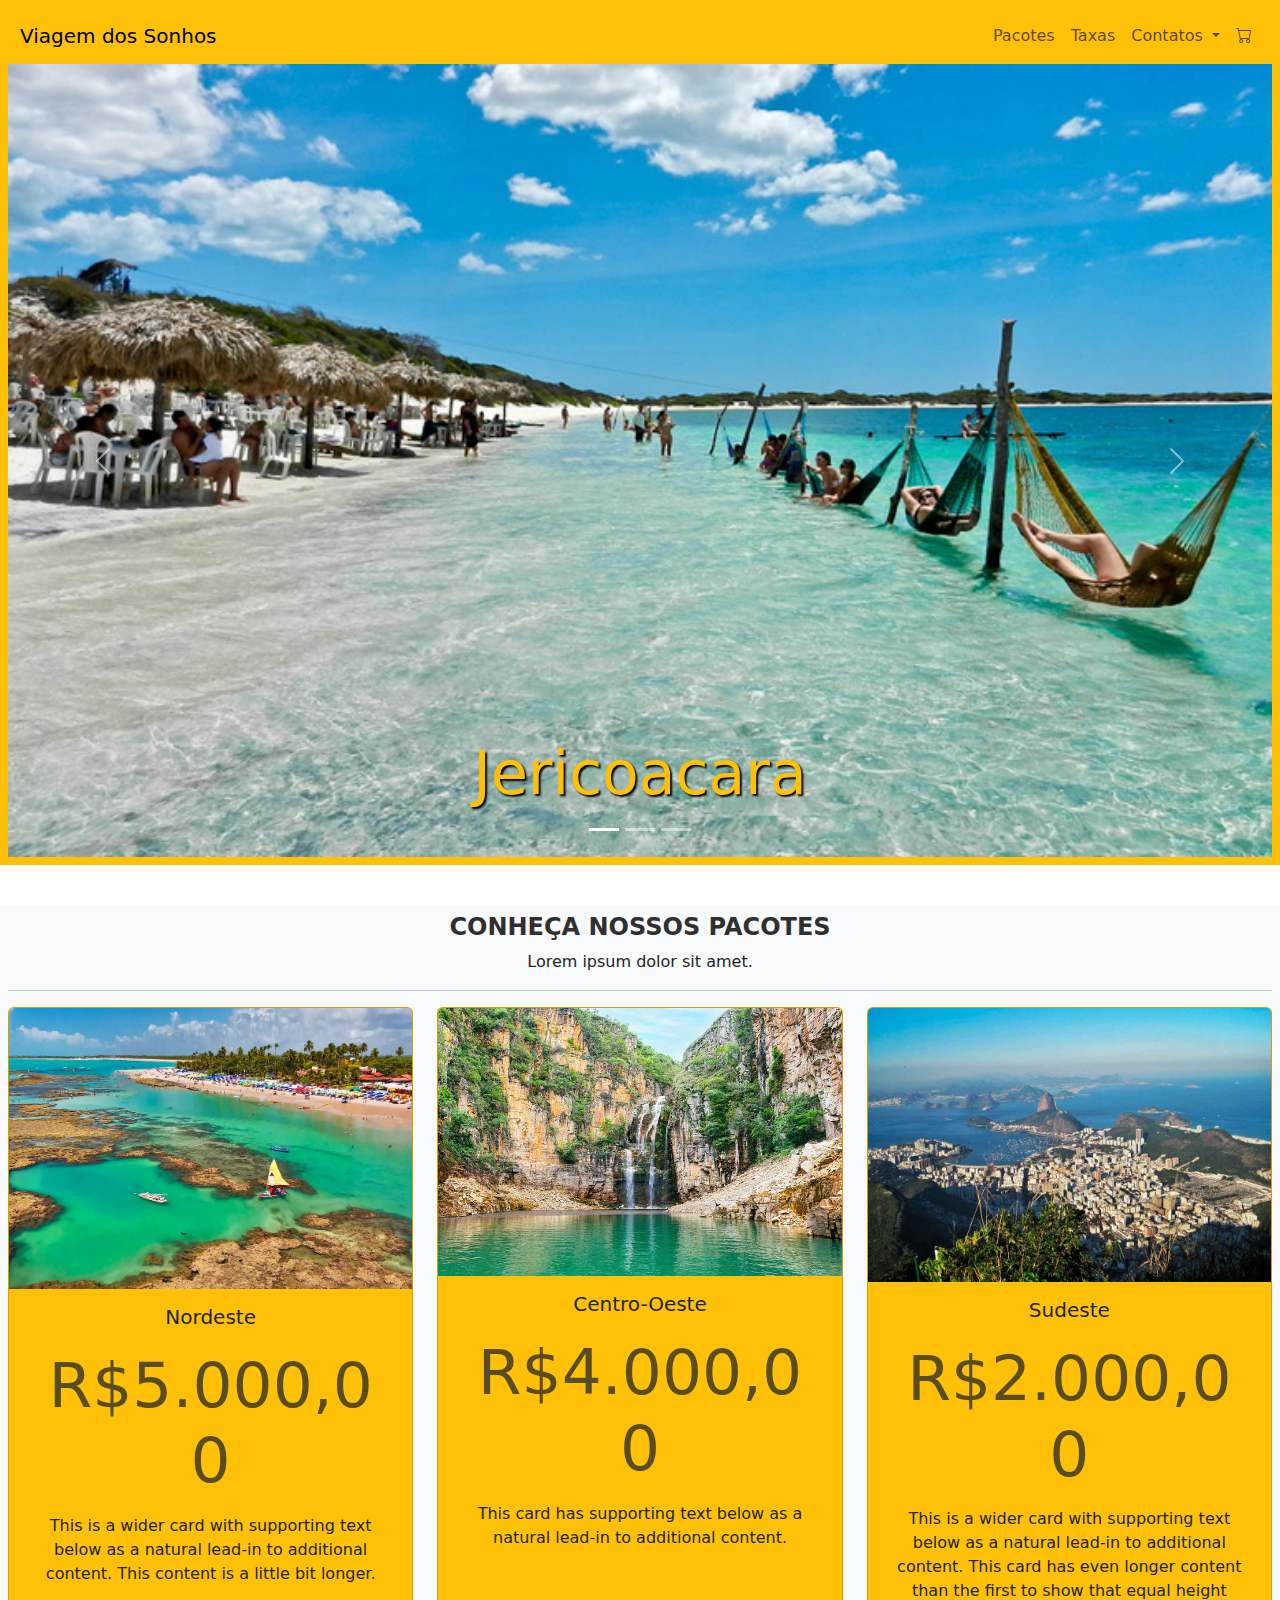
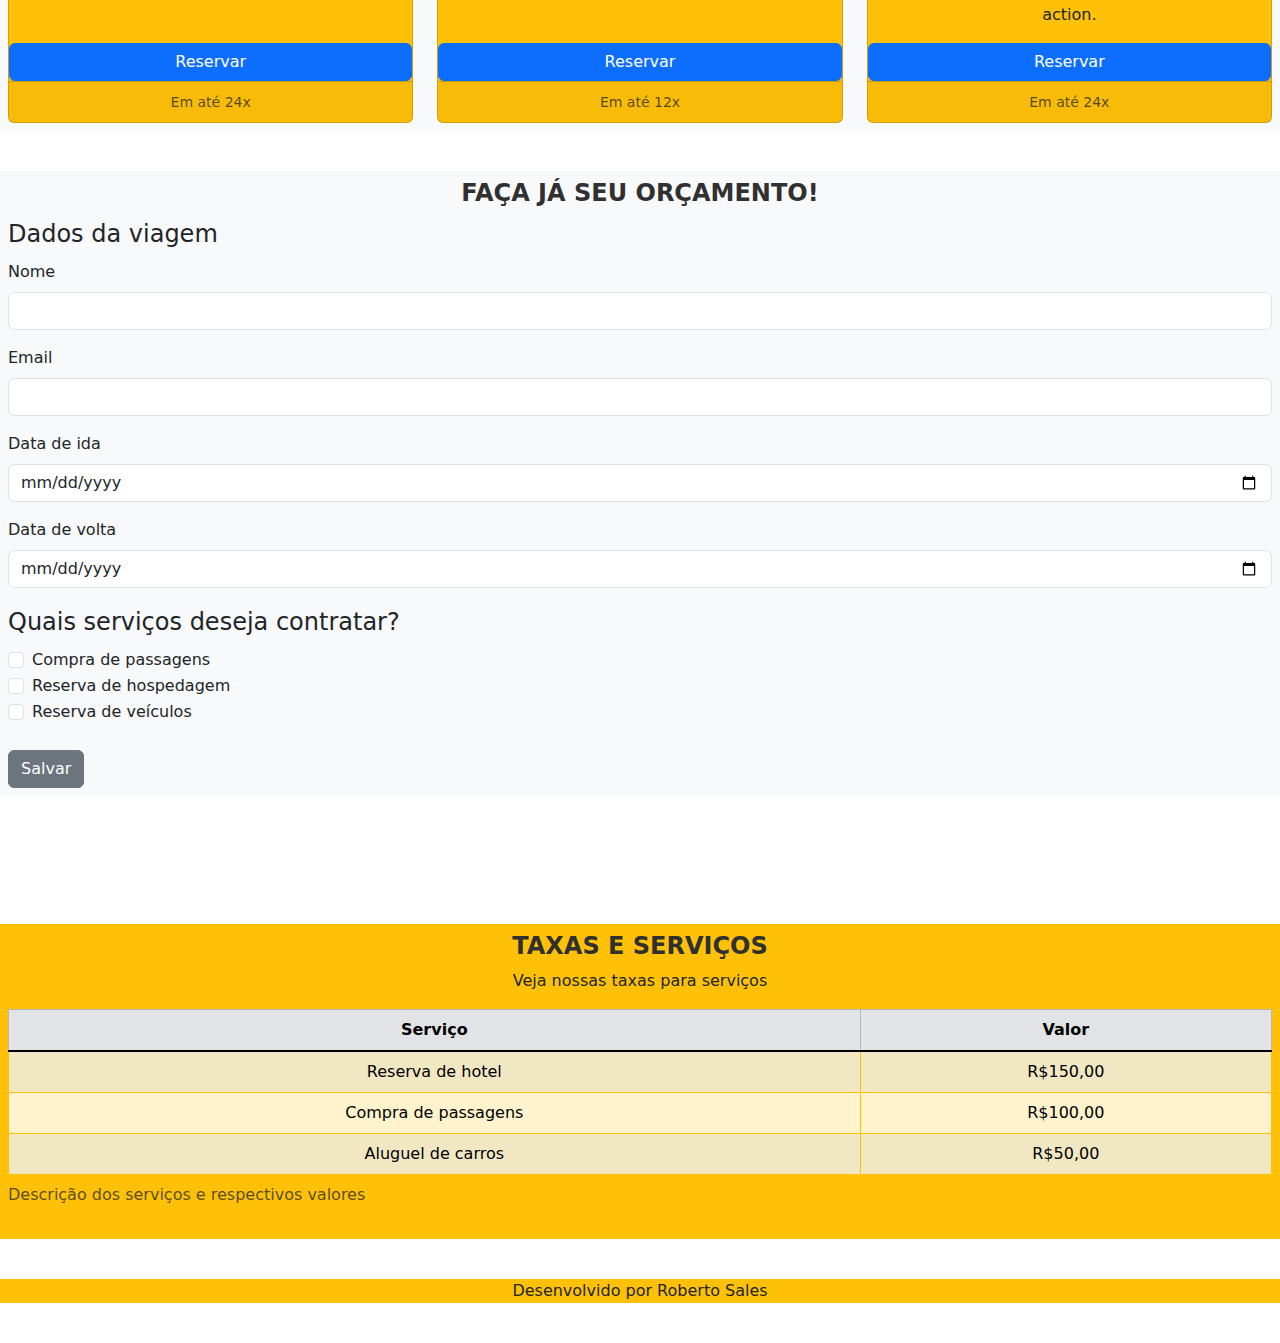
<file: index.html>
<!DOCTYPE html>
<html lang="pt-BR">
<head>
    <meta charset="UTF-8">
    <meta name="viewport" content="width=device-width, initial-scale=1.0">
    <title>Viagem dos sonhos</title>
    <link href="https://cdn.jsdelivr.net/npm/bootstrap@5.3.3/dist/css/bootstrap.min.css" rel="stylesheet" integrity="sha384-QWTKZyjpPEjISv5WaRU9OFeRpok6YctnYmDr5pNlyT2bRjXh0JMhjY6hW+ALEwIH" crossorigin="anonymous">
    <link rel="stylesheet" href="https://cdn.jsdelivr.net/npm/bootstrap-icons@1.11.3/font/bootstrap-icons.min.css">
    <link rel="stylesheet" href="style.css">
</head>
<body>
    <header class="container-fluid p-2 bg-warning text-center">
        <nav class="navbar navbar-expand-lg bg-warning">
            <div class="container-fluid">
              <a class="navbar-brand" href="#">Viagem dos Sonhos</a>
              <button class="navbar-toggler" type="button" data-bs-toggle="collapse" data-bs-target="#navbarSupportedContent" aria-controls="navbarSupportedContent" aria-expanded="false" aria-label="Toggle navigation">
                <span class="navbar-toggler-icon"></span>
              </button>
              <div class="collapse navbar-collapse justify-content-end bg-warning" id="navbarSupportedContent">
                <ul class="navbar-nav">
                  <li class="nav-item">
                    <a class="nav-link" aria-current="page" href="#">Pacotes</a>
                  </li>
                  <li class="nav-item">
                    <a class="nav-link" href="#">Taxas</a>
                  </li>
                  <li class="nav-item dropdown">
                    <a class="nav-link dropdown-toggle" href="#" role="button" data-bs-toggle="dropdown" aria-expanded="false">
                      Contatos
                    </a>
                    <ul class="dropdown-menu">
                      <li><a class="dropdown-item" href="#">Action</a></li>
                      <li><a class="dropdown-item" href="#">Another action</a></li>
                      <li><hr class="dropdown-divider"></li>
                      <li><a class="dropdown-item" href="#">Something else here</a></li>
                    </ul>
                  </li>
                  <li class="nav-item">
                    <a class="nav-link" href="#"><i class="bi bi-cart"></i></a>
                  </li>
                </ul>
              </div>
            </div>
        </nav>        
        <div id="carouselExampleCaptions" class="carousel slide">
            <div class="carousel-indicators">
              <button type="button" data-bs-target="#carouselExampleCaptions" data-bs-slide-to="0" class="active" aria-current="true" aria-label="Slide 1"></button>
              <button type="button" data-bs-target="#carouselExampleCaptions" data-bs-slide-to="1" aria-label="Slide 2"></button>
              <button type="button" data-bs-target="#carouselExampleCaptions" data-bs-slide-to="2" aria-label="Slide 3"></button>
            </div>
            <div class="carousel-inner">
              <div class="carousel-item active">
                <img src="img/carousel/capa-jericoacoara.jpg" class="d-block w-100" alt="...">
                <div class="carousel-caption d-none d-md-block">
                  <h5>Jericoacara</h5>
                </div>
              </div>
              <div class="carousel-item">
                <img src="img/carousel/lugares-conhecer-brasil-fernando-noronha.jpg" class="d-block w-100" alt="...">
                <div class="carousel-caption d-none d-md-block">
                  <h5>Fernando de Noronha</h5>
                </div>
              </div>
              <div class="carousel-item">
                <img src="img/carousel/Pontos-turisticos-mais-visitados-no-Brasil.jpg" class="d-block w-100" alt="...">
                <div class="carousel-caption d-none d-md-block">
                  <h5>Rio de Janeiro</h5>
                </div>
              </div>
            </div>
            <button class="carousel-control-prev" type="button" data-bs-target="#carouselExampleCaptions" data-bs-slide="prev">
              <span class="carousel-control-prev-icon" aria-hidden="true"></span>
              <span class="visually-hidden">Previous</span>
            </button>
            <button class="carousel-control-next" type="button" data-bs-target="#carouselExampleCaptions" data-bs-slide="next">
              <span class="carousel-control-next-icon" aria-hidden="true"></span>
              <span class="visually-hidden">Next</span>
            </button>
        </div>
    </header>
    <section class="container-fluid bg-light text-center p-2">
        <h2>Conheça nossos pacotes</h2>
        <p>Lorem ipsum dolor sit amet.</p>
        <hr>
        <div class="row row-cols-1 row-cols-md-3 g-4">
            <div class="col">
              <div class="card h-100 bg-warning">
                <img src="img/piscinas-naturais-porto-de-galinhas.jpg" class="card-img-top" alt="...">
                <div class="card-body">
                  <h5 class="card-title">Nordeste</h5>
                  <h1 class="card-subtitle text-muted">R$5.000,00</h1>
                  <p class="card-text">This is a wider card with supporting text below as a natural lead-in to additional content. This content is a little bit longer.</p>
                </div>
                <a href="#" class="btn btn-primary" data-bs-toggle="modal" data-bs-target="#exampleModal">Reservar</a>
                <div class="card-footer">
                  <small class="text-body-secondary">Em até 24x</small>
                </div>
              </div>
            </div>
            <div class="col">
              <div class="card h-100 bg-warning">
                <img src="img/4254501_299c519b147e502.jpg" class="card-img-top" alt="...">
                <div class="card-body">
                  <h5 class="card-title">Centro-Oeste</h5>
                  <h1 class="card-subtitle text-muted">R$4.000,00</h1>
                  <p class="card-text">This card has supporting text below as a natural lead-in to additional content.</p>
                </div>
                <a href="#" class="btn btn-primary" data-bs-toggle="modal" data-bs-target="#exampleModal">Reservar</a>
                <div class="card-footer">
                  <small class="text-body-secondary">Em até 12x</small>
                </div>
              </div>
            </div>
            <div class="col">
              <div class="card h-100 bg-warning">
                <img src="img/pontos-turisticos-do-brasil.jpg" class="card-img-top" alt="...">
                <div class="card-body">
                  <h5 class="card-title">Sudeste</h5>
                  <h1 class="card-subtitle text-muted">R$2.000,00</h1>
                  <p class="card-text">This is a wider card with supporting text below as a natural lead-in to additional content. This card has even longer content than the first to show that equal height action.</p>
                </div>
                <a href="#" class="btn btn-primary" data-bs-toggle="modal" data-bs-target="#exampleModal">Reservar</a>
                <div class="card-footer">
                  <small class="text-body-secondary">Em até 24x</small>
                </div>
              </div>
            </div>
          </div>
        
    </section>

    <section class="container-fluid bg-light p-2">
        <h2 class="text-center">Faça já seu orçamento!</h2>
        <form method="GET" action="">
            <fieldset>
                <legend>Dados da viagem</legend>
                <div class="mb-3">
                    <label class="form-label" for="nome">Nome</label>
                    <input type="text" class="form-control" name="nome" id="nome">
                </div>
                
                <div class="mb-3">
                    <label class="form-label" for="email">Email</label>
                    <input type="email" required name="email" id="email" class="form-control">
                </div>
                
                <div class="mb-3">
                    <label class="form-label" for="dataIda">Data de ida</label>
                    <input type="date" name="dataIda" id="dataIda" class="form-control">
                </div>

                <div class="mb-3">
                    <label class="form-label" for="dataVolta">Data de volta</label>
                    <input type="date" name="dataIda" id="dataVolta" class="form-control">
                </div>    
            </fieldset>

            <fieldset>
                <legend>Quais serviços deseja contratar?</legend>

                <div class="form-check">
                    <label class="form-check-label" for="compraPassagens">
                        <input type="checkbox" name="passagens" value="Passagens" class="form-check-input" id="compraPassagens">Compra de passagens
                    </label>    
                </div>
                
                <div class="form-check">
                    <label class="form-check-label" for="reservaHospedagem">
                        <input type="checkbox" name="hospedagem" value="Hospedagem" class="form-check-input" id="reservaHospedagem">Reserva de hospedagem
                    </label>
                </div>

                <div class="form-check">
                    <label class="form-check-label" for="reservaVeiculo">
                        <input type="checkbox" name="veiculos" value="Veículo" class="form-check-input" id="reservaVeiculo">Reserva de veículos
                    </label>
                </div>
            </fieldset>
            <br>
            <button class="btn btn-secondary">Salvar</button>
        </form>
    </section>
    <br><br>
    <section class="container-fluid bg-warning text-center p-2">
        <h2>Taxas e serviços</h2>
        <p>Veja nossas taxas para serviços</p>
        <table class="table table-warning table-striped table-hover table-bordered border-warning">
            <caption>Descrição dos serviços e respectivos valores</caption>
            <thead class="table-secondary">
                <tr>
                    <th>
                        Serviço
                    </th>
                    <th>
                        Valor
                    </th>
                </tr>
            </thead>
            <tbody class="table-group-divider">
                <tr>
                    <td>
                        Reserva de hotel
                    </td>
                    <td>
                        R$150,00
                    </td>
                </tr>
                <tr>
                    <td>
                        Compra de passagens
                    </td>
                    <td>
                        R$100,00
                    </td>
                </tr>
                <tr>
                    <td>
                        Aluguel de carros
                    </td>
                    <td>
                        R$50,00
                    </td>
                </tr>
            </tbody>
        </table>
    </section>
    <footer class="container-fluid bg-warning text-center">
        <p>Desenvolvido por Roberto Sales</p>
    </footer>
<script src="https://cdn.jsdelivr.net/npm/bootstrap@5.3.3/dist/js/bootstrap.bundle.min.js" integrity="sha384-YvpcrYf0tY3lHB60NNkmXc5s9fDVZLESaAA55NDzOxhy9GkcIdslK1eN7N6jIeHz" crossorigin="anonymous"></script>
</body>

<div class="modal fade" id="exampleModal" tabindex="-1" aria-labelledby="exampleModalLabel" aria-hidden="true">
  <div class="modal-dialog">
    <div class="modal-content">
      <div class="modal-header">
        <h5 class="modal-title fs-5" id="exampleModalLabel">Suas compras</h5>
        <button type="button" class="btn-close" data-bs-dismiss="modal" aria-label="Close"></button>
      </div>
      <div class="modal-body">
        Produto adicionado ao carrinho!
      </div>
      <div class="modal-footer">
        <button type="button" class="btn btn-primary" data-bs-dismiss="modal">Continuar comprando</button>
        <a href="checkout.html" type="button" class="btn btn-success">Finalizar a compra</a>
      </div>
    </div>
  </div>
</div>

</html>
</file>
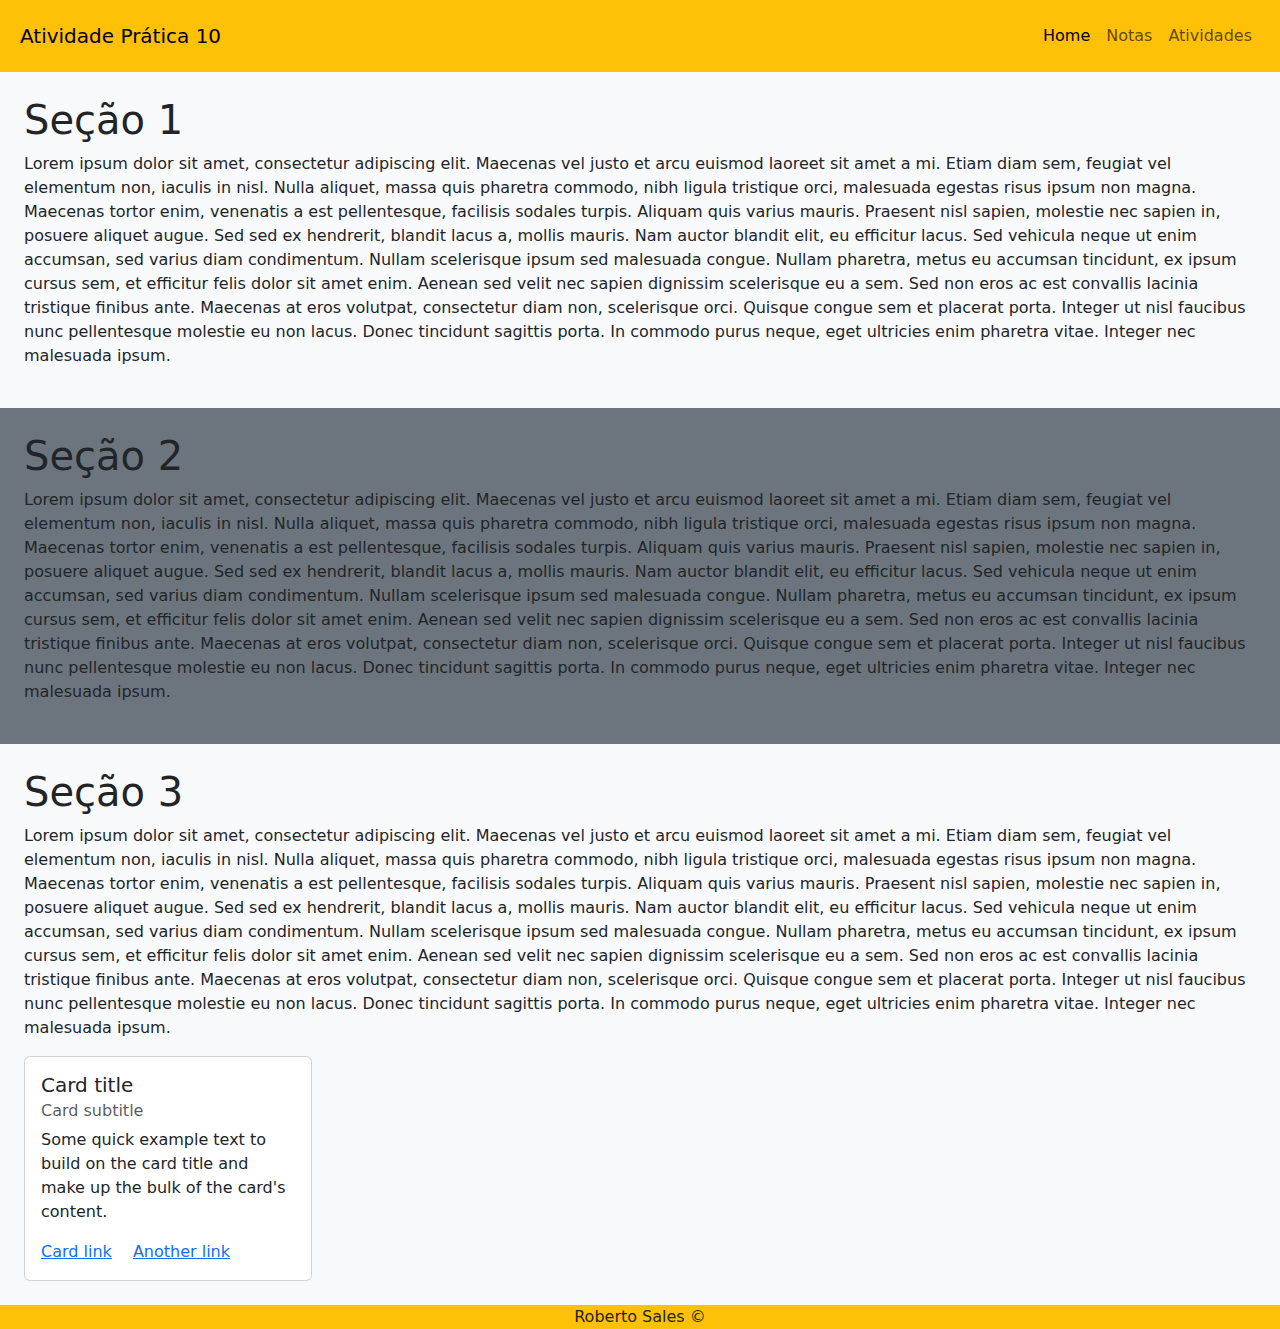
<file: atividade10.html>
<!DOCTYPE html>
<html lang="pt-BR">
<head>
    <meta charset="UTF-8">
    <meta name="viewport" content="width=device-width, initial-scale=1.0">
    <title>Atividade Prática 10</title>
    <link href="https://cdn.jsdelivr.net/npm/bootstrap@5.3.3/dist/css/bootstrap.min.css" rel="stylesheet" integrity="sha384-QWTKZyjpPEjISv5WaRU9OFeRpok6YctnYmDr5pNlyT2bRjXh0JMhjY6hW+ALEwIH" crossorigin="anonymous">
</head>
<body>
    <header class="container-fluid p-2 bg-warning text-center">
        <nav class="navbar navbar-expand-lg bg-tertiary">
            <div class="container-fluid">
              <a class="navbar-brand" href="#">Atividade Prática 10</a>
              <button class="navbar-toggler" type="button" data-bs-toggle="collapse" data-bs-target="#navbarNav" aria-controls="navbarNav" aria-expanded="false" aria-label="Toggle navigation">
                <span class="navbar-toggler-icon"></span>
              </button>
              <div class="collapse navbar-collapse justify-content-end" id="navbarNav">
                <ul class="navbar-nav">
                  <li class="nav-item">
                    <a class="nav-link active" aria-current="page" href="#">Home</a>
                  </li>
                  <li class="nav-item">
                    <a class="nav-link" href="#">Notas</a>
                  </li>
                  <li class="nav-item">
                    <a class="nav-link" href="#">Atividades</a>
                  </li>
                </ul>
              </div>
            </div>
          </nav>
    </header>
    
    <section class="container-fluid bg-light p-4">
        <h1>Seção 1</h1>
        <p>
            Lorem ipsum dolor sit amet, consectetur adipiscing elit. Maecenas vel justo et arcu euismod laoreet sit amet a mi. Etiam diam sem, feugiat vel elementum non, iaculis in nisl. Nulla aliquet, massa quis pharetra commodo, nibh ligula tristique orci, malesuada egestas risus ipsum non magna. Maecenas tortor enim, venenatis a est pellentesque, facilisis sodales turpis. Aliquam quis varius mauris. Praesent nisl sapien, molestie nec sapien in, posuere aliquet augue. Sed sed ex hendrerit, blandit lacus a, mollis mauris. Nam auctor blandit elit, eu efficitur lacus. Sed vehicula neque ut enim accumsan, sed varius diam condimentum. Nullam scelerisque ipsum sed malesuada congue. Nullam pharetra, metus eu accumsan tincidunt, ex ipsum cursus sem, et efficitur felis dolor sit amet enim.
            Aenean sed velit nec sapien dignissim scelerisque eu a sem. Sed non eros ac est convallis lacinia tristique finibus ante. Maecenas at eros volutpat, consectetur diam non, scelerisque orci. Quisque congue sem et placerat porta. Integer ut nisl faucibus nunc pellentesque molestie eu non lacus. Donec tincidunt sagittis porta. In commodo purus neque, eget ultricies enim pharetra vitae. Integer nec malesuada ipsum.    
        </p>
    </section>

    <section class="container-fluid bg-secondary p-4">
        <h1>Seção 2</h1>
        <p>
            Lorem ipsum dolor sit amet, consectetur adipiscing elit. Maecenas vel justo et arcu euismod laoreet sit amet a mi. Etiam diam sem, feugiat vel elementum non, iaculis in nisl. Nulla aliquet, massa quis pharetra commodo, nibh ligula tristique orci, malesuada egestas risus ipsum non magna. Maecenas tortor enim, venenatis a est pellentesque, facilisis sodales turpis. Aliquam quis varius mauris. Praesent nisl sapien, molestie nec sapien in, posuere aliquet augue. Sed sed ex hendrerit, blandit lacus a, mollis mauris. Nam auctor blandit elit, eu efficitur lacus. Sed vehicula neque ut enim accumsan, sed varius diam condimentum. Nullam scelerisque ipsum sed malesuada congue. Nullam pharetra, metus eu accumsan tincidunt, ex ipsum cursus sem, et efficitur felis dolor sit amet enim.
            Aenean sed velit nec sapien dignissim scelerisque eu a sem. Sed non eros ac est convallis lacinia tristique finibus ante. Maecenas at eros volutpat, consectetur diam non, scelerisque orci. Quisque congue sem et placerat porta. Integer ut nisl faucibus nunc pellentesque molestie eu non lacus. Donec tincidunt sagittis porta. In commodo purus neque, eget ultricies enim pharetra vitae. Integer nec malesuada ipsum.
        </p>
    </section>
    <section class="container-fluid bg-light p-4">
        <h1>Seção 3</h1>
        <p>
            Lorem ipsum dolor sit amet, consectetur adipiscing elit. Maecenas vel justo et arcu euismod laoreet sit amet a mi. Etiam diam sem, feugiat vel elementum non, iaculis in nisl. Nulla aliquet, massa quis pharetra commodo, nibh ligula tristique orci, malesuada egestas risus ipsum non magna. Maecenas tortor enim, venenatis a est pellentesque, facilisis sodales turpis. Aliquam quis varius mauris. Praesent nisl sapien, molestie nec sapien in, posuere aliquet augue. Sed sed ex hendrerit, blandit lacus a, mollis mauris. Nam auctor blandit elit, eu efficitur lacus. Sed vehicula neque ut enim accumsan, sed varius diam condimentum. Nullam scelerisque ipsum sed malesuada congue. Nullam pharetra, metus eu accumsan tincidunt, ex ipsum cursus sem, et efficitur felis dolor sit amet enim.
            Aenean sed velit nec sapien dignissim scelerisque eu a sem. Sed non eros ac est convallis lacinia tristique finibus ante. Maecenas at eros volutpat, consectetur diam non, scelerisque orci. Quisque congue sem et placerat porta. Integer ut nisl faucibus nunc pellentesque molestie eu non lacus. Donec tincidunt sagittis porta. In commodo purus neque, eget ultricies enim pharetra vitae. Integer nec malesuada ipsum.
        </p>
        <div class="card" style="width: 18rem;">
            <div class="card-body">
              <h5 class="card-title">Card title</h5>
              <h6 class="card-subtitle mb-2 text-body-secondary">Card subtitle</h6>
              <p class="card-text">Some quick example text to build on the card title and make up the bulk of the card's content.</p>
              <a href="#" class="card-link">Card link</a>
              <a href="#" class="card-link">Another link</a>
            </div>
          </div>
    </section>

    <footer class="container-fluid bg-warning text-center">
        Roberto Sales ©
    </footer>
    
    <script src="https://cdn.jsdelivr.net/npm/bootstrap@5.3.3/dist/js/bootstrap.bundle.min.js" integrity="sha384-YvpcrYf0tY3lHB60NNkmXc5s9fDVZLESaAA55NDzOxhy9GkcIdslK1eN7N6jIeHz" crossorigin="anonymous"></script>
</body>
</html>
</file>
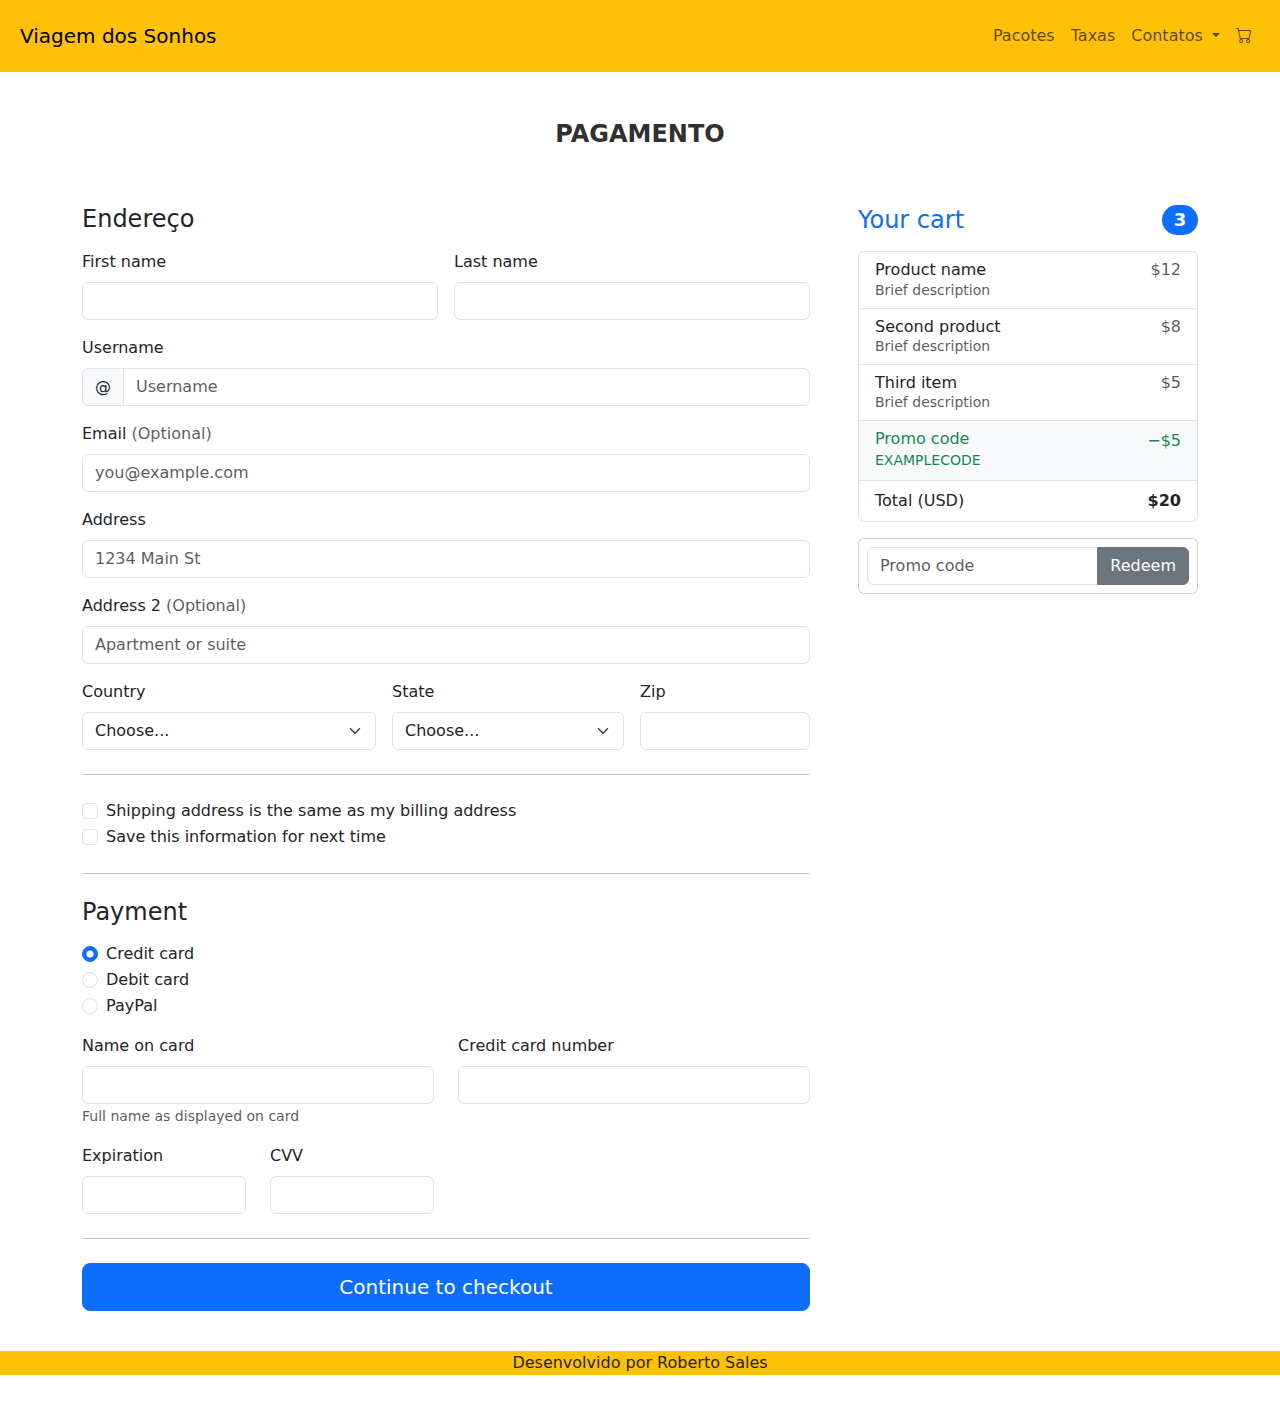
<file: checkout.html>
<!DOCTYPE html>
<html lang="pt-BR">
<head>
    <meta charset="UTF-8">
    <meta name="viewport" content="width=device-width, initial-scale=1.0">
    <title>Viagem dos sonhos</title>
    <link href="https://cdn.jsdelivr.net/npm/bootstrap@5.3.3/dist/css/bootstrap.min.css" rel="stylesheet" integrity="sha384-QWTKZyjpPEjISv5WaRU9OFeRpok6YctnYmDr5pNlyT2bRjXh0JMhjY6hW+ALEwIH" crossorigin="anonymous">
    <link rel="stylesheet" href="https://cdn.jsdelivr.net/npm/bootstrap-icons@1.11.3/font/bootstrap-icons.min.css">
    <link rel="stylesheet" href="style.css">
</head>
<body>
    <header class="container-fluid p-2 bg-warning text-center">
        <nav class="navbar navbar-expand-lg bg-warning">
            <div class="container-fluid">
              <a class="navbar-brand" href="#">Viagem dos Sonhos</a>
              <button class="navbar-toggler" type="button" data-bs-toggle="collapse" data-bs-target="#navbarSupportedContent" aria-controls="navbarSupportedContent" aria-expanded="false" aria-label="Toggle navigation">
                <span class="navbar-toggler-icon"></span>
              </button>
              <div class="collapse navbar-collapse justify-content-end bg-warning" id="navbarSupportedContent">
                <ul class="navbar-nav">
                  <li class="nav-item">
                    <a class="nav-link" aria-current="page" href="#">Pacotes</a>
                  </li>
                  <li class="nav-item">
                    <a class="nav-link" href="#">Taxas</a>
                  </li>
                  <li class="nav-item dropdown">
                    <a class="nav-link dropdown-toggle" href="#" role="button" data-bs-toggle="dropdown" aria-expanded="false">
                      Contatos
                    </a>
                    <ul class="dropdown-menu">
                      <li><a class="dropdown-item" href="#">Action</a></li>
                      <li><a class="dropdown-item" href="#">Another action</a></li>
                      <li><hr class="dropdown-divider"></li>
                      <li><a class="dropdown-item" href="#">Something else here</a></li>
                    </ul>
                  </li>
                  <li class="nav-item">
                    <a class="nav-link" href="#"> <i class="bi bi-cart"></i></a>
                  </li>
                </ul>
              </div>
            </div>
        </nav>
    </header>
        <main class="container">
            <div class="py-5 text-center">
              <h2>Pagamento</h2>
            </div>
        
            <div class="row g-5">
              <div class="col-md-5 col-lg-4 order-md-last">
                <h4 class="d-flex justify-content-between align-items-center mb-3">
                  <span class="text-primary">Your cart</span>
                  <span class="badge bg-primary rounded-pill">3</span>
                </h4>
                <ul class="list-group mb-3">
                  <li class="list-group-item d-flex justify-content-between lh-sm">
                    <div>
                      <h6 class="my-0">Product name</h6>
                      <small class="text-body-secondary">Brief description</small>
                    </div>
                    <span class="text-body-secondary">$12</span>
                  </li>
                  <li class="list-group-item d-flex justify-content-between lh-sm">
                    <div>
                      <h6 class="my-0">Second product</h6>
                      <small class="text-body-secondary">Brief description</small>
                    </div>
                    <span class="text-body-secondary">$8</span>
                  </li>
                  <li class="list-group-item d-flex justify-content-between lh-sm">
                    <div>
                      <h6 class="my-0">Third item</h6>
                      <small class="text-body-secondary">Brief description</small>
                    </div>
                    <span class="text-body-secondary">$5</span>
                  </li>
                  <li class="list-group-item d-flex justify-content-between bg-body-tertiary">
                    <div class="text-success">
                      <h6 class="my-0">Promo code</h6>
                      <small>EXAMPLECODE</small>
                    </div>
                    <span class="text-success">−$5</span>
                  </li>
                  <li class="list-group-item d-flex justify-content-between">
                    <span>Total (USD)</span>
                    <strong>$20</strong>
                  </li>
                </ul>
        
                <form class="card p-2">
                  <div class="input-group">
                    <input type="text" class="form-control" placeholder="Promo code">
                    <button type="submit" class="btn btn-secondary">Redeem</button>
                  </div>
                </form>
              </div>
              <div class="col-md-7 col-lg-8">
                <h4 class="mb-3">Endereço</h4>
                <form class="needs-validation" novalidate>
                  <div class="row g-3">
                    <div class="col-sm-6">
                      <label for="firstName" class="form-label">First name</label>
                      <input type="text" class="form-control" id="firstName" placeholder="" value="" required>
                      <div class="invalid-feedback">
                        Valid first name is required.
                      </div>
                    </div>
        
                    <div class="col-sm-6">
                      <label for="lastName" class="form-label">Last name</label>
                      <input type="text" class="form-control" id="lastName" placeholder="" value="" required>
                      <div class="invalid-feedback">
                        Valid last name is required.
                      </div>
                    </div>
        
                    <div class="col-12">
                      <label for="username" class="form-label">Username</label>
                      <div class="input-group has-validation">
                        <span class="input-group-text">@</span>
                        <input type="text" class="form-control" id="username" placeholder="Username" required>
                      <div class="invalid-feedback">
                          Your username is required.
                        </div>
                      </div>
                    </div>
        
                    <div class="col-12">
                      <label for="email" class="form-label">Email <span class="text-body-secondary">(Optional)</span></label>
                      <input type="email" class="form-control" id="email" placeholder="you@example.com">
                      <div class="invalid-feedback">
                        Please enter a valid email address for shipping updates.
                      </div>
                    </div>
        
                    <div class="col-12">
                      <label for="address" class="form-label">Address</label>
                      <input type="text" class="form-control" id="address" placeholder="1234 Main St" required>
                      <div class="invalid-feedback">
                        Please enter your shipping address.
                      </div>
                    </div>
        
                    <div class="col-12">
                      <label for="address2" class="form-label">Address 2 <span class="text-body-secondary">(Optional)</span></label>
                      <input type="text" class="form-control" id="address2" placeholder="Apartment or suite">
                    </div>
        
                    <div class="col-md-5">
                      <label for="country" class="form-label">Country</label>
                      <select class="form-select" id="country" required>
                        <option value="">Choose...</option>
                        <option>United States</option>
                      </select>
                      <div class="invalid-feedback">
                        Please select a valid country.
                      </div>
                    </div>
        
                    <div class="col-md-4">
                      <label for="state" class="form-label">State</label>
                      <select class="form-select" id="state" required>
                        <option value="">Choose...</option>
                        <option>California</option>
                      </select>
                      <div class="invalid-feedback">
                        Please provide a valid state.
                      </div>
                    </div>
        
                    <div class="col-md-3">
                      <label for="zip" class="form-label">Zip</label>
                      <input type="text" class="form-control" id="zip" placeholder="" required>
                      <div class="invalid-feedback">
                        Zip code required.
                      </div>
                    </div>
                  </div>
        
                  <hr class="my-4">
        
                  <div class="form-check">
                    <input type="checkbox" class="form-check-input" id="same-address">
                    <label class="form-check-label" for="same-address">Shipping address is the same as my billing address</label>
                  </div>
        
                  <div class="form-check">
                    <input type="checkbox" class="form-check-input" id="save-info">
                    <label class="form-check-label" for="save-info">Save this information for next time</label>
                  </div>
        
                  <hr class="my-4">
        
                  <h4 class="mb-3">Payment</h4>
        
                  <div class="my-3">
                    <div class="form-check">
                      <input id="credit" name="paymentMethod" type="radio" class="form-check-input" checked required>
                      <label class="form-check-label" for="credit">Credit card</label>
                    </div>
                    <div class="form-check">
                      <input id="debit" name="paymentMethod" type="radio" class="form-check-input" required>
                      <label class="form-check-label" for="debit">Debit card</label>
                    </div>
                    <div class="form-check">
                      <input id="paypal" name="paymentMethod" type="radio" class="form-check-input" required>
                      <label class="form-check-label" for="paypal">PayPal</label>
                    </div>
                  </div>
        
                  <div class="row gy-3">
                    <div class="col-md-6">
                      <label for="cc-name" class="form-label">Name on card</label>
                      <input type="text" class="form-control" id="cc-name" placeholder="" required>
                      <small class="text-body-secondary">Full name as displayed on card</small>
                      <div class="invalid-feedback">
                        Name on card is required
                      </div>
                    </div>
        
                    <div class="col-md-6">
                      <label for="cc-number" class="form-label">Credit card number</label>
                      <input type="text" class="form-control" id="cc-number" placeholder="" required>
                      <div class="invalid-feedback">
                        Credit card number is required
                      </div>
                    </div>
        
                    <div class="col-md-3">
                      <label for="cc-expiration" class="form-label">Expiration</label>
                      <input type="text" class="form-control" id="cc-expiration" placeholder="" required>
                      <div class="invalid-feedback">
                        Expiration date required
                      </div>
                    </div>
        
                    <div class="col-md-3">
                      <label for="cc-cvv" class="form-label">CVV</label>
                      <input type="text" class="form-control" id="cc-cvv" placeholder="" required>
                      <div class="invalid-feedback">
                        Security code required
                      </div>
                    </div>
                  </div>
        
                  <hr class="my-4">
        
                  <button class="w-100 btn btn-primary btn-lg" type="submit">Continue to checkout</button>
                </form>
              </div>
            </div>
          </main>
        <footer class="container-fluid bg-warning text-center">
            <p>Desenvolvido por Roberto Sales</p>
        </footer>
    <script src="https://cdn.jsdelivr.net/npm/bootstrap@5.3.3/dist/js/bootstrap.bundle.min.js" integrity="sha384-YvpcrYf0tY3lHB60NNkmXc5s9fDVZLESaAA55NDzOxhy9GkcIdslK1eN7N6jIeHz" crossorigin="anonymous"></script>
</body>
    
    <div class="modal fade" id="exampleModal" tabindex="-1" aria-labelledby="exampleModalLabel" aria-hidden="true">
      <div class="modal-dialog">
        <div class="modal-content">
          <div class="modal-header">
            <h5 class="modal-title fs-5" id="exampleModalLabel">Suas compras</h5>
            <button type="button" class="btn-close" data-bs-dismiss="modal" aria-label="Close"></button>
          </div>
          <div class="modal-body">
            Produto adicionado ao carrinho!
          </div>
          <div class="modal-footer">
            <button type="button" class="btn btn-primary" data-bs-dismiss="modal">Continuar comprando</button>
            <button type="button" class="btn btn-success">Finalizar a compra</button>
          </div>
        </div>
      </div>
    </div>
    
    </html>
</file>
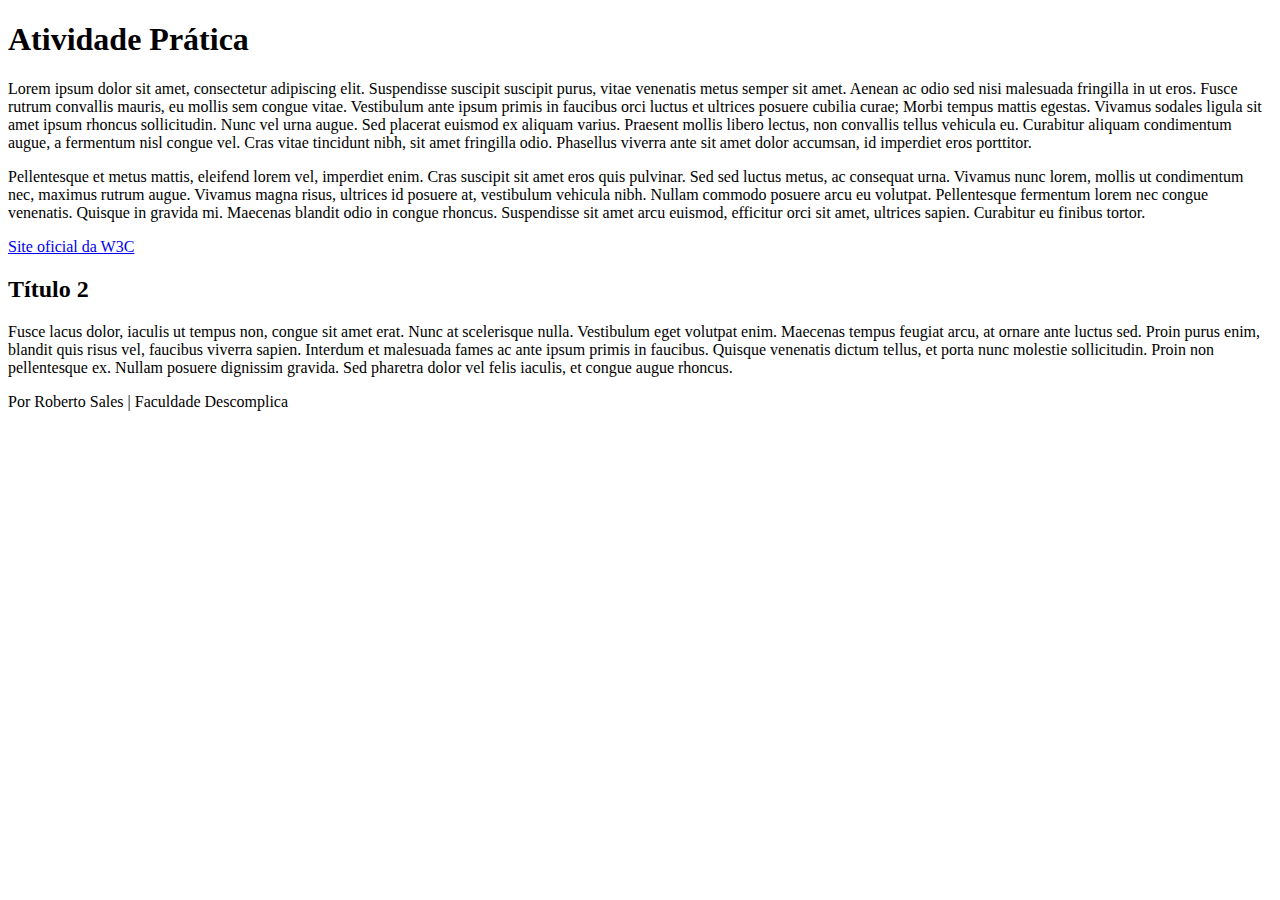
<file: minha_pagina.html>
<!DOCTYPE html>
<html lang="pt-BR">
<head>
    <meta charset="UTF-8">
    <meta name="viewport" content="width=device-width, initial-scale=1.0">
    <title>Minha página</title>
</head>
<body>
    <h1>Atividade Prática</h1>
    <p>
        Lorem ipsum dolor sit amet, consectetur adipiscing elit. Suspendisse suscipit suscipit purus, vitae venenatis metus semper sit amet. Aenean ac odio sed nisi malesuada fringilla in ut eros. Fusce rutrum convallis mauris, eu mollis sem congue vitae. Vestibulum ante ipsum primis in faucibus orci luctus et ultrices posuere cubilia curae; Morbi tempus mattis egestas. Vivamus sodales ligula sit amet ipsum rhoncus sollicitudin. Nunc vel urna augue. Sed placerat euismod ex aliquam varius. Praesent mollis libero lectus, non convallis tellus vehicula eu. Curabitur aliquam condimentum augue, a fermentum nisl congue vel. Cras vitae tincidunt nibh, sit amet fringilla odio. Phasellus viverra ante sit amet dolor accumsan, id imperdiet eros porttitor.
    </p>
    <p>
        Pellentesque et metus mattis, eleifend lorem vel, imperdiet enim. Cras suscipit sit amet eros quis pulvinar. Sed sed luctus metus, ac consequat urna. Vivamus nunc lorem, mollis ut condimentum nec, maximus rutrum augue. Vivamus magna risus, ultrices id posuere at, vestibulum vehicula nibh. Nullam commodo posuere arcu eu volutpat. Pellentesque fermentum lorem nec congue venenatis. Quisque in gravida mi. Maecenas blandit odio in congue rhoncus. Suspendisse sit amet arcu euismod, efficitur orci sit amet, ultrices sapien. Curabitur eu finibus tortor. 
    </p>
    <a href="https://www.w3.org/">Site oficial da W3C</a>
    <section>
        <h2>Título 2</h2>
        <p>
            Fusce lacus dolor, iaculis ut tempus non, congue sit amet erat. Nunc at scelerisque nulla. Vestibulum eget volutpat enim. Maecenas tempus feugiat arcu, at ornare ante luctus sed. Proin purus enim, blandit quis risus vel, faucibus viverra sapien. Interdum et malesuada fames ac ante ipsum primis in faucibus. Quisque venenatis dictum tellus, et porta nunc molestie sollicitudin. Proin non pellentesque ex. Nullam posuere dignissim gravida. Sed pharetra dolor vel felis iaculis, et congue augue rhoncus.  
        </p>
    </section>
    
    <footer>
        <p>Por Roberto Sales | Faculdade Descomplica</p>
    </footer>
    
</body>
</html>
</file>
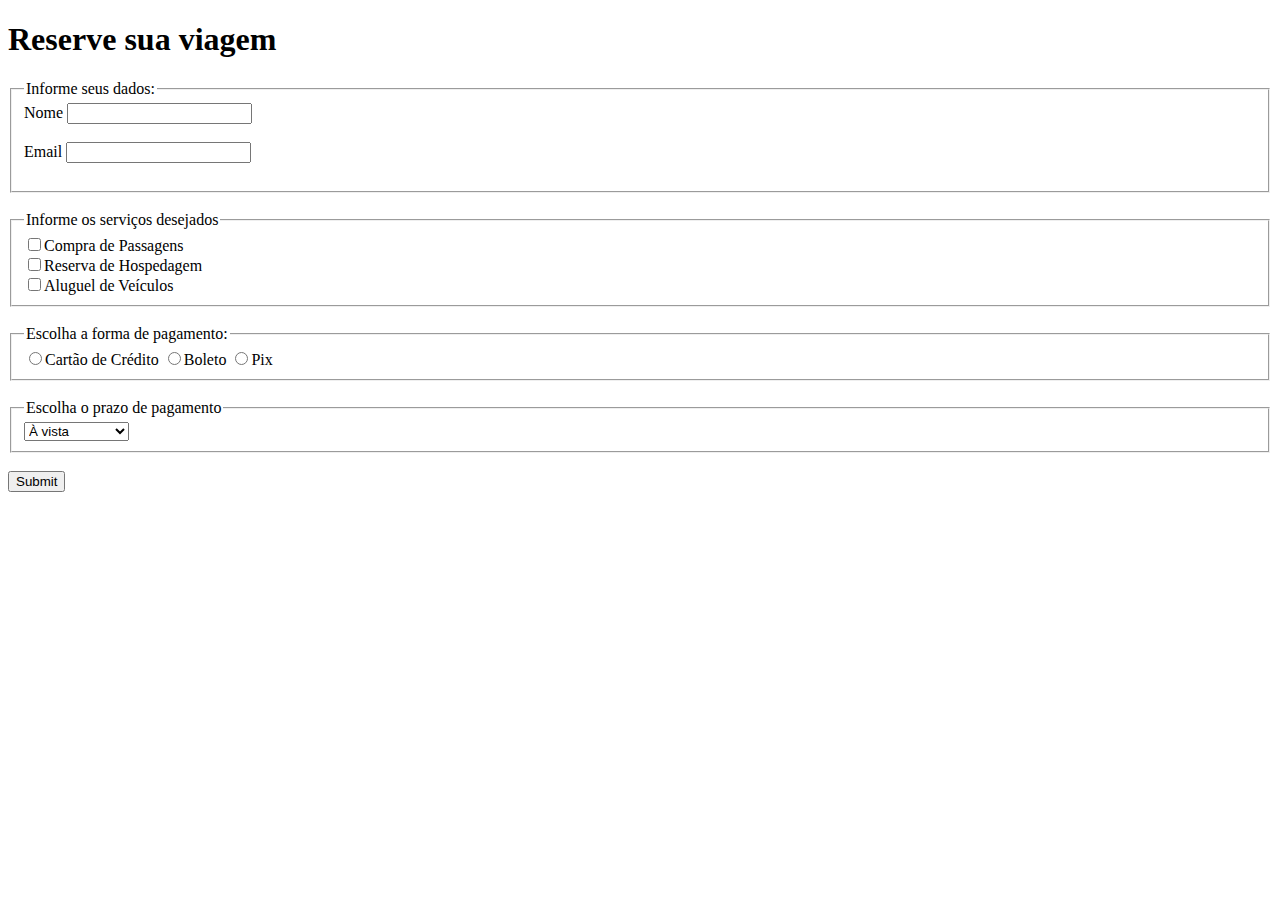
<file: reserva.html>
<!DOCTYPE html>
<html lang="pt-BR">
<head>
    <meta charset="UTF-8">
    <meta name="viewport" content="width=device-width, initial-scale=1.0">
    <title>Faça sua reserva</title>
</head>
<body>
    <h1>Reserve sua viagem</h1>
    <form method="GET" action="">
        <fieldset>
            <legend>Informe seus dados:</legend>
            <label>Nome</label>
            <input type="text" name="nome"><br><br>
            <label>Email</label>
            <input type="text" name="email"><br><br>
        </fieldset><br>
        <fieldset>
            <legend>Informe os serviços desejados</legend>
            <label>
                <input type="checkbox" name="passagens" value="passagens">Compra de Passagens
            </label>
            <label>
                <br><input type="checkbox" name="hospedagem" value="hospedagem">Reserva de Hospedagem
            </label>
            <label>
                <br><input type="checkbox" name="veiculos" value="veiculos">Aluguel de Veículos
            </label>
        </fieldset><br>
        <fieldset>
            <legend>Escolha a forma de pagamento:</legend>
            <label>
                <input type="radio" name="formaPagamento" value="cartao">Cartão de Crédito
            </label>
            <label>
                <input type="radio" name="formaPagamento" value="boleto">Boleto
            </label>
            <label>
                <input type="radio" name="formaPagamento" value="pix">Pix
            </label>
        </fieldset><br>
        <fieldset>
            <legend>Escolha o prazo de pagamento</legend>
            <select name="prazoPagamento">
                <option value="aVista">À vista</option>
                <option value="5x">5x sem juros</option>
                <option value="10x">10x com juros</option>
            </select>
        </fieldset><br>
        <input type="submit">
    </form>
</body>
</html>
</file>
<file: style.css>
section, footer{
    margin: 40px;
}

h1{
    font-size: 63px;
    color: white;
    padding: 15px;
    text-align: center;
}

h2{
    font-size: 24px;
    text-transform: uppercase;
    color: #303030;
    font-weight: 600;
}

.carousel-caption h5 {
    font-size: 60px;
    color: #ffc107;
    text-shadow: 2px 2px 2px black;
}
</file>
